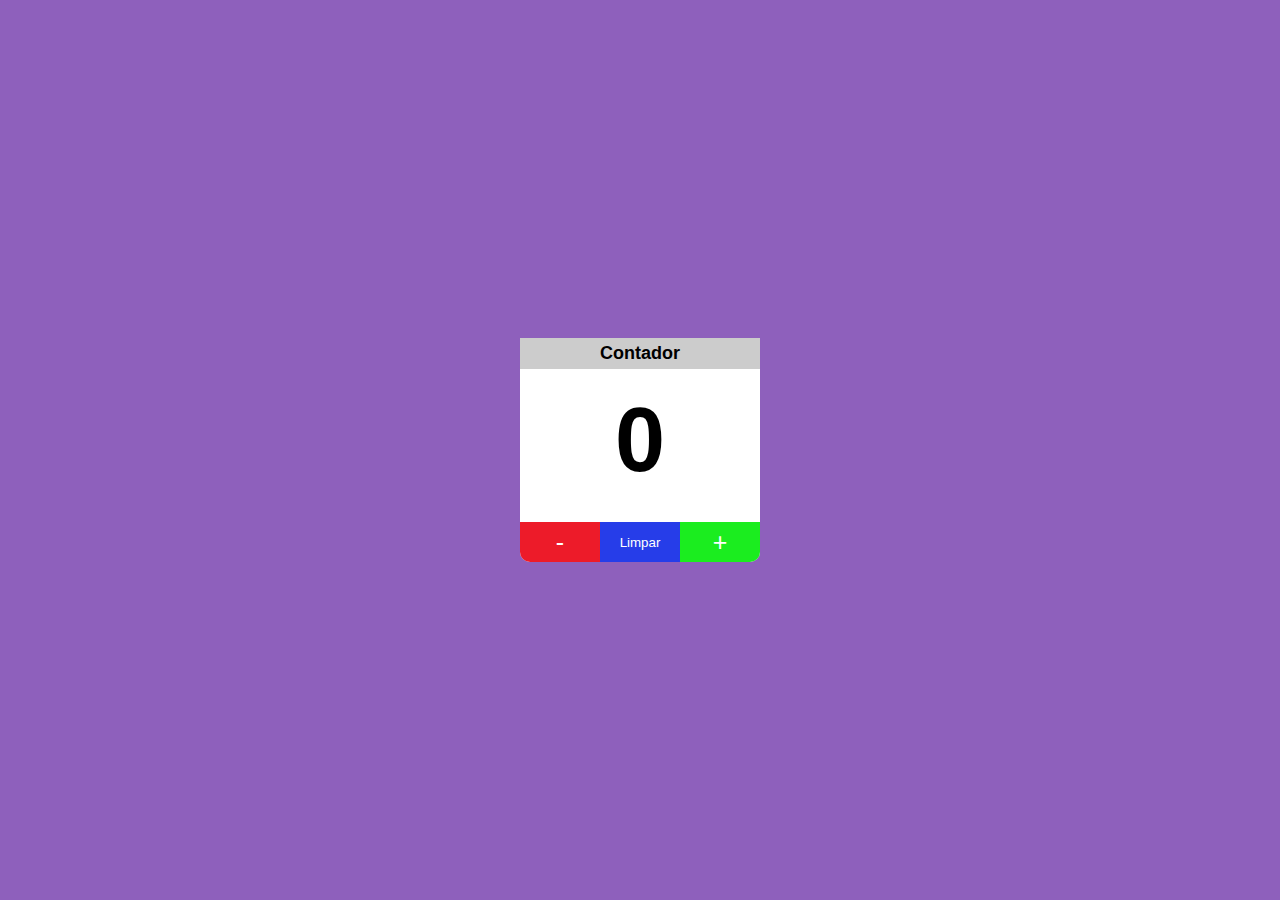
<file: Counter/index.html>
<!DOCTYPE html>
<html lang="en">
<head>
    <meta charset="UTF-8">
    <meta name="viewport" content="width=device-width, initial-scale=1.0">
    <title>Document</title>
    <link rel="stylesheet" href="style.css">
</head>
<body>
    
    <div class="container">
        <h2>Contador</h2>

        <h1 id="number">0</h1>

        <div class="buttons">
            <button onclick="remove()" class="btn-remove">-</button>
            <button onclick="limpar()" class="btn-clear">Limpar</button>
            <button onclick="add()" class="btn-add">+ </button>
        </div> 
    </div>
    <script src="script.js"></script>
</body>
</html>
</file>
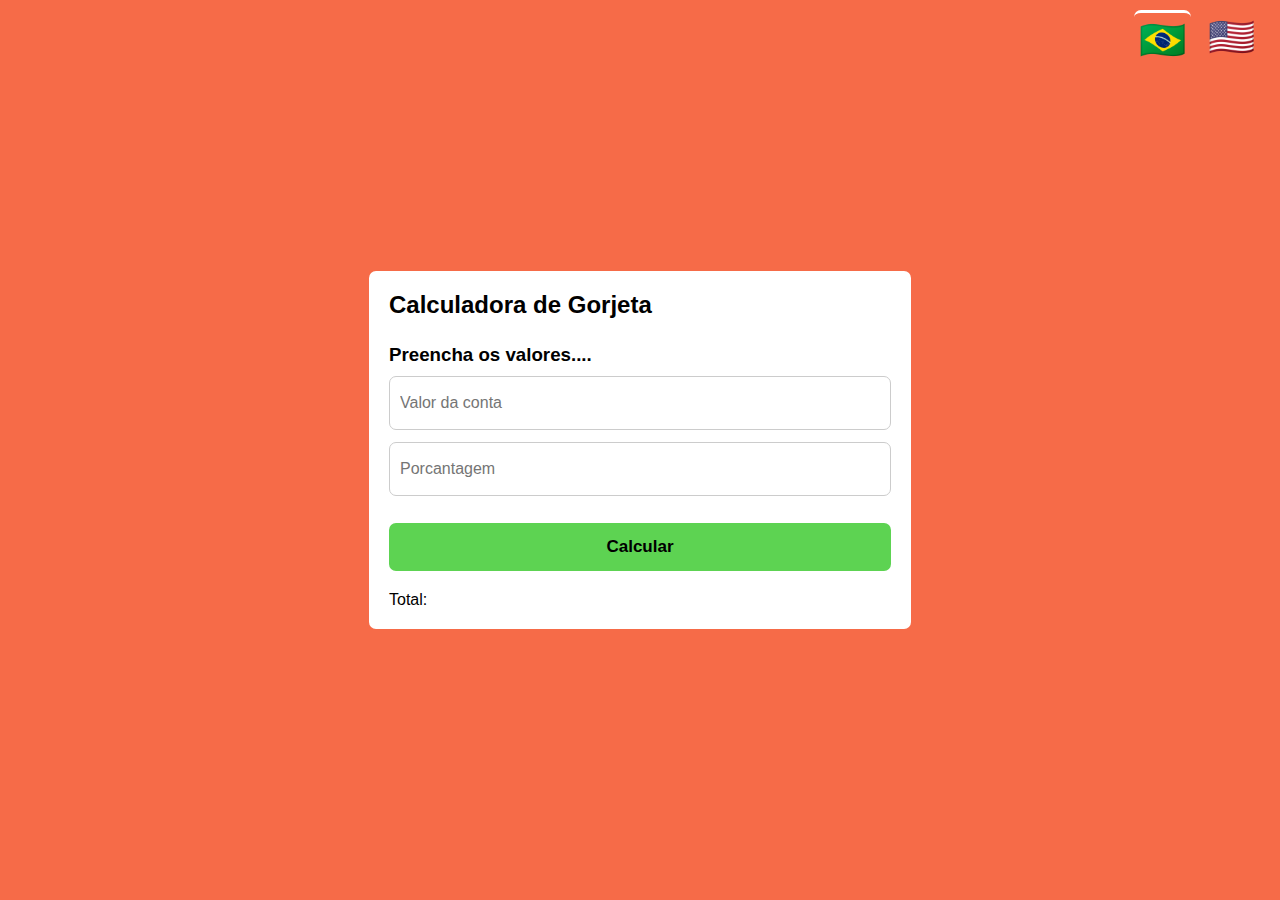
<file: TipCalculator/index.html>
<!DOCTYPE html>
<html lang="en">
<head>
    <meta charset="UTF-8">
    <meta name="viewport" content="width=device-width, initial-scale=1.0">
    <title>Document</title>
    <link rel="stylesheet" href="style.css">
</head>
<body>
    <div class="lang">
        <a href="index.html" style="border-top: 3px solid #fff; border-radius: 7px;">🇧🇷</a>
        <a href="index-enUS.html">🇺🇲</a>


    </div>
    <div class="container">
        <h2>Calculadora de Gorjeta</h2>
        <h3>Preencha os valores....</h3>

        <div class="input-group">
            <input type="text" placeholder="Valor da conta" id="valor">
            <input type="text" placeholder="Porcantagem" id="gorjeta">
            <button onclick="calcular()" class="btn">Calcular</button>
        </div>
        <p id="result">Total:</p>
    </div>
    <script src="script.js"></script>
</body>
</html>
</file>
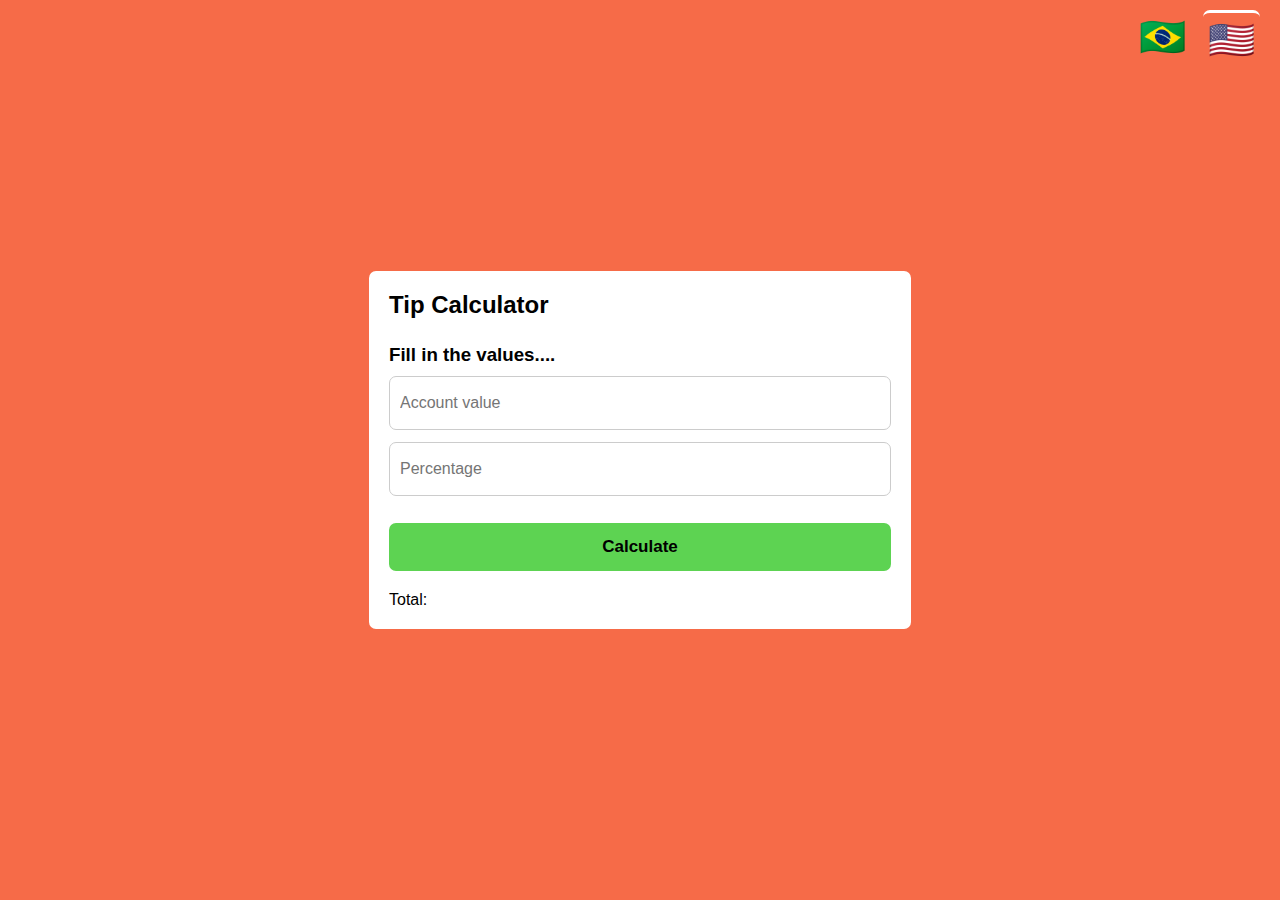
<file: TipCalculator/index-enUS.html>
<!DOCTYPE html>
<html lang="en">
<head>
    <meta charset="UTF-8">
    <meta name="viewport" content="width=device-width, initial-scale=1.0">
    <title>Document</title>
    <link rel="stylesheet" href="style.css">
</head>
<body>
    <div class="lang">
        <a href="index.html">🇧🇷</a>
        <a href="index-enUS.html" style="border-top: 3px solid #fff; border-radius: 7px;">🇺🇲</a>
    </div>
    
    <div class="container">
        <h2>Tip Calculator</h2>
        <h3>Fill in the values....</h3>

        <div class="input-group">
            <input type="text" placeholder="Account value" id="valor">
            <input type="text" placeholder="Percentage" id="gorjeta">
            <button onclick="calcular()" class="btn">Calculate</button>
        </div>
        <p id="result">Total:</p>
    </div>
    <script src="script.js"></script>
</body>
</html>
</file>
<file: Counter/style.css>
* {
    margin: 0;
    padding: 0;
    font-family: Arial, Helvetica, sans-serif;
}

body {
    width: 100vw;
    height: 100vh;
    display: flex;
    justify-content: center;
    align-items: center;
    background-color: #8e60bc;
}

.container {
    background-color: #fff;
    display: flex;
    flex-direction: column;
    align-items: center;
    border-radius: 10px;
}


.container h2 {
    margin-bottom: 20px;
    width: 100%;
    background-color: #ccc;
    text-align: center;
    padding-block: 5px;
    font-size: 18px;
}


.container h1 {
    font-size: 90px;
    margin-bottom: 30px;
}

.buttons {
    display: flex;  
}

.buttons button{
    min-width: 5rem;
    height: 40px;
    border: transparent;
    cursor: pointer;
}

.btn-remove,
.btn-add {
    font-size: 25px;
    color: #fff;
}

.btn-remove{
    background-color: #ed1b29;
    border-radius: 0 0 0 10px;
}
.btn-clear {
    background-color: #263de9;
    color: #fff;
}
.btn-add {
    background-color: #1bed1f;
    border-radius: 0 0 10px 0; 
}

.btn-remove:hover{
    background-color: #aa1822;
}
.btn-clear:hover {
    background-color: #1e2faf;
}
.btn-add:hover {
    background-color: #15a117;
}
</file>
<file: TipCalculator/style.css>
* {
    margin: 0;
    padding: 0;
    font-family: Arial, Helvetica, sans-serif;
}

body {
    width: 100vw;
    height: 100vh;
    background-color: #f33f12c5;

    display: flex;
    align-items: center;
    justify-content: center;
}

.container {
    padding: 20px;
    border-radius: 7px;
    background-color: #fff;

    display: flex;
    flex-direction: column;
}

.container h2 {
    margin-bottom: 25px;
}

.container h3 {
    margin-bottom: 10px;
}

.input-group {
    display: flex;
    flex-direction: column;
    gap: 12px;    
}

.input-group input {
    width: 30rem;
    height: 2rem;
    padding: 10px;
    border-radius: 7px;
    border: 1px solid #ccc;
    outline: none;
    font-size: 16px;
}

.input-group input:hover,
input:focus {
    border: 1px solid #000;
}

.btn {
    height: 3rem;
    background-color: #5dd352;
    border: transparent;
    border-radius: 7px;
    margin-top: 15px;
    cursor: pointer;
    font-size: 17px;
    font-weight: bold;
}

.btn:hover {
    background-color: #4eb145;
}

.container p {
    margin-top: 20px;
}

.lang {
    position: absolute;
    top: 0;
    right: 0;
    margin-top: 10px;
    margin-right: 20px;

    display: flex;
    gap: 12px;
}

.lang a {
    text-decoration: none;
    font-size: 38px;
    padding: 5px;
}
</file>
